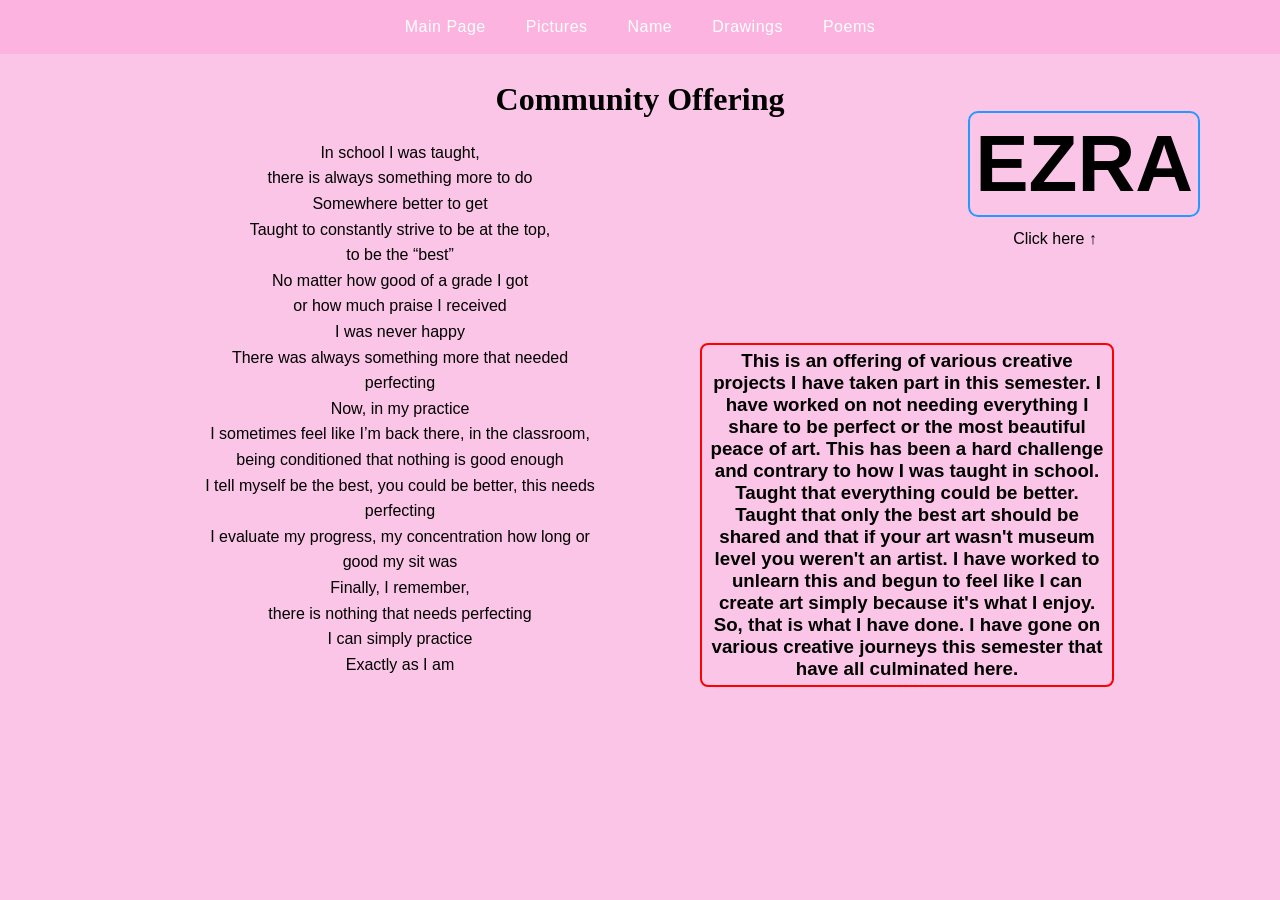
<file: index.html>
<!DOCTYPE html>
<html lang="en">
<head>
    <meta charset="UTF-8">
    <meta name="viewport" content="width=device-width, initial-scale=1.0">
    <title>Community Offering</title>

    
    <link rel="stylesheet" href="style.css">
    <link rel="stylesheet" href="Navipage.css">
</head>

<body>

<div class="menu">
    <ul>
        <li><a href="index.html">Main Page</a></li> 
        <li><a href="Page1.html">Pictures</a></li> 
        <li><a href="namepage.html">Name</a></li> 
        <li><a href="Drawings.html">Drawings</a></li> 
        <li><a href="Page3.html">Poems</a></li> 
    </ul>
</div>

<h1>Community Offering</h1>

    <p class="format">In school I was taught, <br>there is always something more to do <br>
        Somewhere better to get <br>
        Taught to constantly strive to be at the top, <br>to be the “best”<br>
        No matter how good of a grade I got <br>or how much praise I received <br>
        I was never happy <br>
        There was always something more that needed perfecting <br>

        Now, in my practice <br>
        I sometimes feel like I’m back there, in the classroom, <br>being conditioned that nothing is good enough <br>
        I tell myself be the best, you could be better, this needs perfecting <br>
        I evaluate my progress, my concentration how long or good my sit was <br>

        Finally, I remember, <br>there is nothing that needs perfecting <br>
        I can simply practice <br>
        Exactly as I am <br>
</p>
<h3>
    This is an offering of various creative projects I have taken part in this semester. 
    I have worked on not needing everything I share to be perfect or the most beautiful peace of art. 
    This has been a hard challenge and contrary to how I was taught in school. Taught that everything could be better. Taught 
    that only the best art should be shared and that if your art wasn't museum level you weren't an artist. 
    I have worked to unlearn this and begun to feel like I can create art simply because it's what I enjoy. 
    So, that is what I have done. I have gone on various creative journeys this semester that have all culminated here. 

</h3>


<h2 class="element">
   
<a href="namepage.html" class="button">EZRA</a>
 
</h2>
<p class="name">Click here &uarr;</p>

</body>
</html>
</file>
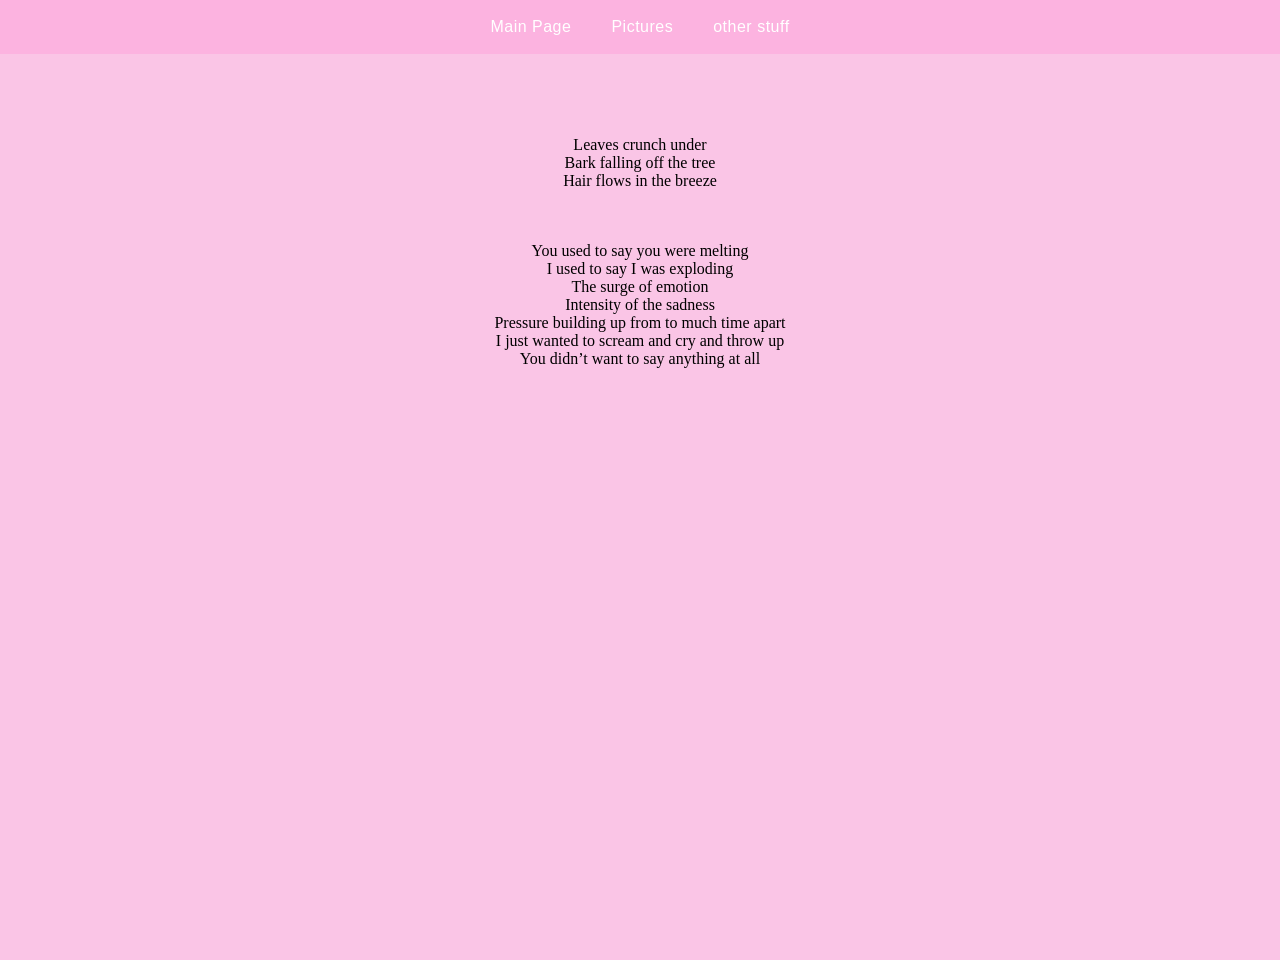
<file: page2.html>
<!DOCTYPE html>
<html lang="en">
<head>
    <meta charset="UTF-8">
    <meta name="viewport" content="width=device-width, initial-scale=1.0">
    <title>horizontal site</title>

    
    <link rel="stylesheet" href="style2.css">
    <link rel="stylesheet" href="Navipage.css">
</head>

<body>

<div class="menu">
    <ul>
        <li><a href="index.html">Main Page</a></li> 
        <li><a href="Page1.html">Pictures</a></li> 
         <li><a href="Page2.html">other stuff</a></li> 
    </ul>
</div>

 <div class="container">
        <section class = "panel">
            <div class="content">
                 <h1></h1>
                 
                 <p>Leaves crunch under <br>
                    Bark falling off the tree<br>
                    Hair flows in the breeze</p>

                <p>
                You used to say you were melting <br>
                I used to say I was exploding<br>
                The surge of emotion <br>
                Intensity of the sadness <br>
                Pressure building up from to much time apart <br>
                I just wanted to scream and cry and throw up <br>
                You didn’t want to say anything at all <br>
                    </p>
                </div>
        </section>
    <section class = "panel">
            <div class="content">
                 <h1>words</h1>
                 
                 <p>about words</p>
                </div>
        </section>

    <section class = "panel">
            <div class="content">
                 <h1>words</h1>
                
                 <p> words me words</p>
                </div>
        </section>
        
    </div>

</body>
</html>
</file>
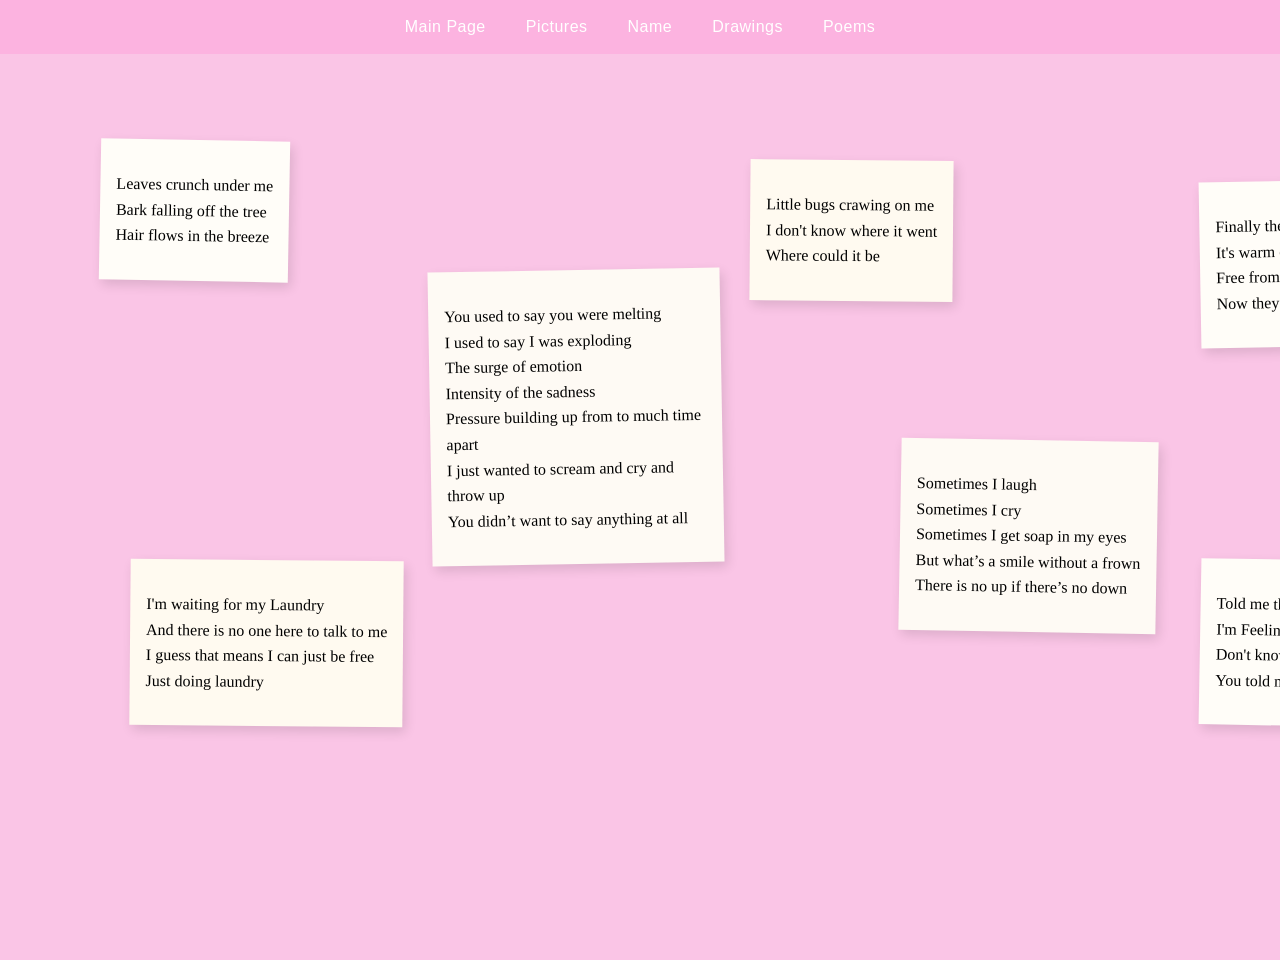
<file: Page3.html>
<!DOCTYPE html>
<html lang="en">
<head>
    <meta charset="UTF-8">
    <meta name="viewport" content="width=device-width, initial-scale=1.0">
    <title>Community Offering</title>

    
    <link rel="stylesheet" href="style3.css">
    <link rel="stylesheet" href="Navipage.css">
</head>

<body>

<div class="menu">
    <ul>
        <li><a href="index.html">Main Page</a></li> 
        <li><a href="Page1.html">Pictures</a></li> 
       <li><a href="namepage.html">Name</a></li> 
       <li><a href="Drawings.html">Drawings</a></li> 
        <li><a href="Page3.html">Poems</a></li> 
    </ul>
</div>



<div class="poem-container">

    <div class="poem">
  <p>Leaves crunch under me <br>
     Bark falling off the tree<br>
     Hair flows in the breeze</p>
     </div>


     <div class="poem">
     <p>  
        You used to say you were melting <br>
        I used to say I was exploding<br>
        The surge of emotion <br>
        Intensity of the sadness <br>
        Pressure building up from to much time apart <br>
        I just wanted to scream and cry and throw up <br>
        You didn’t want to say anything at all <br>
                    </p>
                </div>


<div class="poem">

    <p>
        Little bugs crawing on me<br>
        I don't know where it went<br>
        Where could it be
    </p>
</div>

<div class="poem">
  <p>  Sometimes I laugh<br>
Sometimes I cry <br>
Sometimes I get soap in my eyes <br>
But what’s a smile without a frown <br>
There is no up if there’s no down</p>
</div>

<div class="poem">
    <p>
        Finally the flies buzz outside <br>
        It's warm enough that they won't die<br>
        Free from entrapment in the library <br>
        Now they can talk to their friend Larry
        
    </p>

    </div>

<div class="poem">
  <p>I'm waiting for my Laundry <br>
    And there is no one here to talk to me <br>
    I guess that means I can just be free<br>
    Just doing laundry
  </p>
</div>


<div class="poem">
  <p>Told me that I'm cool <br>
    I'm Feeling Like a fool <br> 
    Don't know what to do <br>
    You told me bout your shoes <br>
  </p>
</div>

<div class="poem">
  <p>
   Dirty feet <br>
    I got dirty feet<br>
    I don't want to eat <br>
    And I need to take a shower <br>
    I wannna hide out in a tower
  </p>
</div>

<div class="poem">
  <p>
   Last night we danced in the kitchen <br>
   Dancing away our problems
  </p>
</div>


<div class="poem">
  <p>
   How does a cut in your mouth heal <br>
   When it feels like a wound that will never close <br>
   A cut constantly agitated over and over again <br>
   There is not band-aid that will fix this <br>
   Will it ever go away <br>
   Will it ever stop stinging<br> <br>
   The truth is that somehow the wound heals <br>
   No matter how many times you bite your lip in the same spot<br>
   It eventually takes care of itself
  </p>
</div>

<div class="poem">
  <p>
   You haven't seen me dance yet
  </p>
</div>


<div class="poem">
  <p>
    A name is an unusual thing to get to choose yourself <br>
    At the beginning, everything felt awkward and weird <br> 
   
    There is now way to fully encompass yourself in the perfect name <br>
    No way to figure out what fits "just right" <br>
    Someone else suggested Ezra <br>
    Maybe I'm Arlo or maybe I'm Alex <br>
    But I keep coming back to Ezra <br>
    
  </p>
  

</div>


</div>

</body>
</html>
</file>
<file: style.css>
body{
    margin:0;
    overflow-x: hidden;
    background:rgb(250, 197, 230);
    padding-top: 70px;

    
}


h1{
    text-align: center;
}


.Talia {
    width: 50%;        
  margin: 0 auto;    
  text-align: center; 
  max-width: 400px;
line-height: 1.6;
   
}
.format{
    font-family: Arial;
    margin-left:200px;
    line-height: 1.6;
    width: 400px;
    text-align: center;
}

.name{
    font-family: Arial;
    margin-left:200px;
    line-height: 1.6;
    width: 400px;
    text-align: center;
}
h2{
    font-size: 80px;
    border: 2px solid rgb(37, 153, 255);
    border-radius: 10px;
    padding:5px;
    font-family: Arial;
}

.element { position: absolute; top: 45px; right: 80px; }
.button{
    display: inline-block;
    color: black;
    text-decoration: none;
    cursor: pointer;
}
.name{
    position: absolute; top: 210px; right: 25px;
}
.arrow {
    font-weight: bold;
}
h3{
    width:400px;
    margin-left: 700px;
    
    margin-top:-350px;
    border: 2px solid red;
    border-radius: 8px;
    padding:5px;
    text-align: center;
    font-family: Arial;
}
    .masonry {
        
        column-count: 4;
        column-gap: 20px;
        width: 95%;
        margin-left: 20px;
       
}

    .masonry img {
        width: 100%;
        margin-bottom: 20px;
        display: block;
        border-radius: 10px;
        cursor:pointer;
        transition: transform 0.2s;

}

.masonry img:hover {            
    transform: scale(1.03);
}

/* ✅ ADD THIS (lightbox) */
#lightbox {
    display: none;
    position: fixed;
    top: 0;
    left: 0;
    width: 100%;
    height: 100%;
    background: rgba(0, 0, 0, 0.9);
    justify-content: center;
    align-items: center;
    z-index: 1000;
}

#lightbox img {
    max-width: 90%;
    max-height: 90%;
    border-radius: 10px;
}
</file>
<file: Navipage.css>
body {
  margin: 0;
  padding-top: 60px; 
}


.menu ul {
  list-style: none;
  margin: 0;
  padding: 0;
  display: flex;             
  background-color: rgb(252, 179, 224);
  position: fixed;
  top: 0;
  left: 0;
  
  width: 100%;
  justify-content: center; 
  z-index:9999;

}



.menu li a {
  display: block;
  color: white;
  text-align: center;
  padding: 18px 20px;
  text-decoration: none;
  transition: background-color 0.3s ease;
  font-family: sans-serif;
  letter-spacing: 0.5px;
}


.menu li a:hover {
  background-color: mediumpurple;
}


.menu li a.active {
  background-color: mediumpurple;
}
</file>
<file: style2.css>
body{
    margin:0;
    overflow-x: hidden;
    background:rgb(250, 197, 230);
    padding-top: 70px;
}



/*horixontal scroll container*/
.container{
    display:flex;
    flex-direction: row;
    
    height: 100vh;
    overflow-x:auto;
    overflow-y: hidden;
   
    scroll-behavior: smooth;
}
/*each full screeen section*/
.panel{
    width: 100vw;
    height: 100vh;
    flex-shrink: 0;
    

    display: flex;
    justify-content: center;
    align-items: cether;
}

/* content inside panels*/
.content{
    display: flex;
    flex-direction:column;
    align-items:center;
    gap:20px;
    text-align:center;
}
/*image style*/
img{
    align-self: flex-start;
    margin-top: 30px;
    max-width: 300px;
    height:auto;

}
/*
.image-row {
    display: flex;
    flex-direction: row; next to each other
    gap: 20px;
    justify-content: center;
    align-items: center;
    flex-wrap: wrap;

} 



.imag-row img {
    width: 200px;
    height: auto;
}
    */

.image-grid {
  display: grid;
  grid-template-columns: repeat(3, 1fr);
  gap: 15px;

  width: 80%;
}

.image-grid img {
  width: 200px;
  height: auto;
  object-fit: cover;
}

.image-grid img:nth-child(1) {
  grid-row: span 2;
}

.image-grid img:nth-child(4) {
  grid-column: span 2;
}
</file>
<file: style3.css>
body {
    background: rgb(250, 197, 230);
    font-family: Georgia, serif;
    margin: 0;
    overflow-x: auto;
    overflow-y: auto;
}

/* big horizontal canvas */
.poem-container {
    position: relative;
    width: 3000px;
    height: 100vh;
}

/* poem pieces */
.poem {
    position: absolute;
    max-width: 260px;
    padding: 16px;

    background: #fffdf8;
    box-shadow: 3px 5px 12px rgba(0,0,0,0.12);
}

/* subtle variation */
.poem:nth-child(2n) { background: #fefaf4; }
.poem:nth-child(3n) { background: #fffaf0; }

.poem:nth-child(3n+1) { transform: rotate(1deg); }
.poem:nth-child(3n+2) { transform: rotate(-1deg); }
.poem:nth-child(3n+3) { transform: rotate(0.5deg); }


/* ✂️ placement (clean + intentional) */
.poem:nth-child(1) {
    left: 100px;
    top: 80px;
}

.poem:nth-child(2) {
    left: 430px;
    top: 210px;
}

.poem:nth-child(3) {
    left: 750px;
    top: 100px;
    z-index: 2; /* sits on top */
}

.poem:nth-child(4) {
    left: 900px;
    top: 380px;
}

.poem:nth-child(5) {
    left: 1200px;
    top: 120px;
}

.poem p {
    line-height: 1.6;
    font-size: 16px;
}

.poem:nth-child(6) {
    left: 130px;
    top: 500px;

}


.poem:nth-child(7) {
    left: 1200px;
    top: 500px;

}

.poem:nth-child(8) {
    left: 1600px;
    top: 160px;

}
.poem:nth-child(9) {
    left: 1400px;
    top: 360px;

}
.poem:nth-child(10) {
    left: 1900px;
    top: 300px;

}

.poem:nth-child(11) {
    left: 2000px;
    top: 100px;

}

.poem:nth-child(12) {
    left: 2400px;
    top: 50px;
    max-width: 500px;

}
.poem:nth-child(13) {
    left: 2300px;
    top: 300px;
    max-width: 500px;

}
</file>
